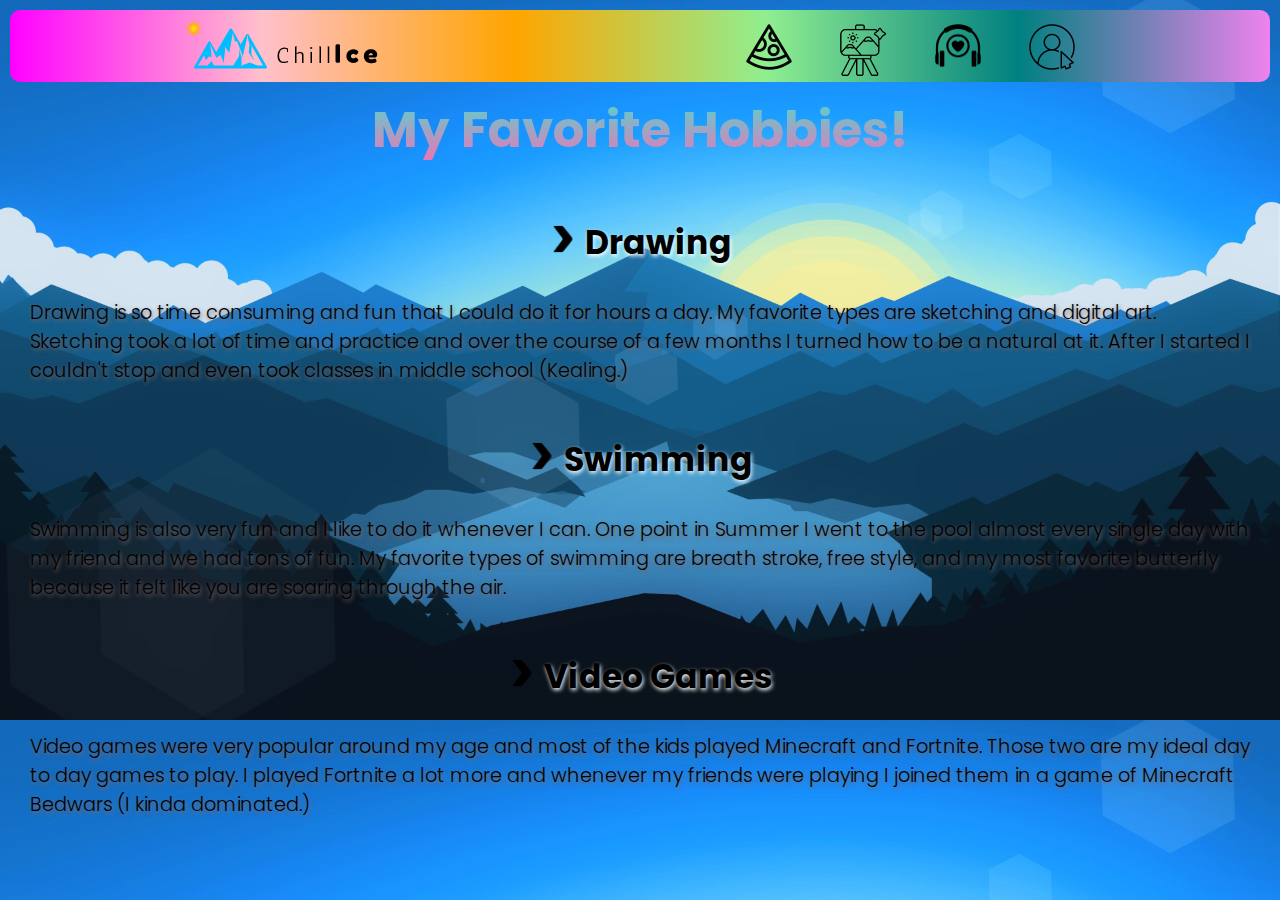
<file: hobbies.html>
<!DOCTYPE html>
<html class="hobbies-bg" lang="en">
    <head>
        <title>Hobbies</title>
        <meta name="descrption" content="My first website that I have created.">
        <meta charset="utf-8">
        <meta name="robots" content="index, follow">
        <link rel="icon" href="images/LogoMakr-6NcTnh.png">
        <meta name="viewport" content="width=device-width, initial-scale=1">
        <link rel="stylesheet" href="/style.css">
    </head>
    <body class="indexelee">
        <nav>
            <h4 class="linking-home"><a href="index.html" alt=""><img src="images/LogoMakr-6NcTnh.png"></a></h4>
            <ul class="nav-links">
                <li class="link"><a  href="foods.html"><img id="fod" width="50" src="images/LogoMakr-9pmwNl.png"></a></li>
                <li id="pad" class="link"><a  href="hobbies.html"><img id="hob" width="50" src="images/LogoMakr-8Z5u3p.png"></a></li>
                <li class="link"><a href="songs.html"><img id="sog" width="50" src="images/LogoMakr-3KoyFY.png"></a>
                    <li class="link"><a href="about.html"><img width="50" src="images/LogoMakr-0nzx3v.png"></a>


                
            </ul>
        </nav>

        <h1>My Favorite Hobbies!</h1>

        <h2 class="rollss"><img width="30px" src="images/5868413.png" alt=""> Drawing</h2>

        <p class="foodz"> Drawing is so time consuming and fun that I could do it for hours a day. My favorite types are sketching and digital art. Sketching took a lot of time and practice and over the course of a few months I turned how to be a natural at it. After I started I couldn't stop and even took classes in middle school (Kealing.)</p>
        <h2 class="rollss"><img width="30px" src="images/5868413.png" alt=""> Swimming</h2>
  
        <p class="foodz">Swimming is also very fun and I like to do it whenever I can. One point in Summer I went to the pool almost every single day with my friend and we had tons of fun. My favorite types of swimming are breath stroke, free style, and my most favorite butterfly because it felt like you are soaring through the air.</p> 
        <h2 class="rollss"><img width="30px" src="images/5868413.png" alt=""> Video Games</h2>
  
        <p class="foodz">Video games were very popular around my age and most of the kids played Minecraft and Fortnite. Those two are my ideal day to day games to play. I played Fortnite a lot more and whenever my friends were playing I joined them in a game of Minecraft Bedwars (I kinda dominated.)</p>        
   </body>
</html>
</file>
<file: style.css>
@import url("https://fonts.googleapis.com/css2?family=Poppins:wght@400;700&display=swap");

@supports (mix-blend-mode: overlay) {
  .example {
    mix-blend-mode: overlay;
  }
}
body {
  margin: 0px;
  font-family: "Poppins", sans-serif, Arial, Helvetica;
  font-weight: 300;
}

h1 {
  text-align: center;
  font-size: 50px;
  font-family: "Poppins", sans-serif, Arial, Helvetica;
  background: linear-gradient( 
  turquoise,
  hotpink);
  -webkit-background-clip: text;
  -webkit-text-fill-color: transparent; 
}

h1:hover {
  transition: purple 1s;
}

#SWIMMING {
  width: 200px;
  border: 20px lightskyblue;
  padding: 20px;
  margin-left: 850px;
  margin-top: 15px;
  background-color: lightskyblue;
}

#DRAWING {
  width: 200px;
  border: 20px lightskyblue;
  padding: 20px;
  margin-left: 850px;
  margin-top: 15px;
  background-color: lightskyblue;
}

#VIDEO-GAMES {
  width: 200px;
  border: 20px lightskyblue;
  padding: 10px;
  margin-left: 850px;
  margin-top: -10px;
  background-color: lightskyblue;
}

#swimming {
  width: 200px;
  border: 20px lightpink;
  background-color: lightpink;
  margin-left: 850px;
  margin-top: 15px;
  font-family: "Brush Script MT", cursive;
  font-size: 30px;
  padding: 30px;
}

#drawing {
  width: 200px;
  border: 20px lightpink;
  background-color: lightpink;
  margin-left: 850px;
  margin-top: 15px;
  font-family: "Brush Script MT", cursive;
  font-size: 30px;
  padding: 30px;
}

#video-games {
  width: 200px;
  border: 20px lightpink;
  background-color: lightpink;
  margin-left: 850px;
  margin-top: 15px;
  font-family: "Brush Script MT", cursive;
  font-size: 30px;
  padding: 30px;
}

#Home {
  text-decoration: none;
}


.momo {
  text-align: center;
  margin: -25px;
}


* {
  margin: 0px;
  padding: 0px;
  box-sizing: border-box;
}

.body-text {
  display: flex;
  font-family: "Montserrat", sans-serif;
  align-items: center;
  justify-content: center;
  margin-top: 250px;
}

nav {
  display: flex;
  justify-content: space-around;
  align-items: center;
  min-height: 8vh;
  background: linear-gradient(to right, magenta, pink, orange, lightgreen, teal, violet);
  font-family: "Montserrat", sans-serif;
  border-radius: 10px;
  margin: 10px;

}

.nav-links {
  display: flex;
  justify-content: space-around;
  width: 30%;
}

.nav-links li {
  list-style: none;
  font-size: 10px;
  margin: 0;
  padding: 0;
  display: inline-block;
  padding-top: 10px;
}

.songs {
  color: rgb(0, 0, 0);
  
  text-transform: uppercase;
  letter-spacing: 10px;
  font-size: 30px;
  float: left;
  font-weight: 400;
  text-decoration: none;
  list-style: none;
  background: black;
  background: linear-gradient(to right, 
   #ef3550,
   #f48fb1,
   #7357c2,
  #26c6da,
   #26c6da,
   #43a047,
   #eeff41,
   #f98825,
   #ff5722);

-webkit-background-clip: text;
-webkit-text-fill-color: transparent; 

}

.songs:hover {
  color: rgb(0, 255, 255);
}


.link {
  text-decoration: none;
  font-size: 13px;
  font-weight: bold;
  font-family: "Lucida Sans", "Lucida Sans Regular", "Lucida Grande",
    "Lucida Sans Unicode", Geneva, Verdana, sans-serif;
  font-display: auto;
}

.home-pagee {
  text-align: center;
  font-size: 25px;
  font-weight: bold;

}

.home-page {
  margin-top: 30px;
  text-align: center;
  margin-left: 20px;
  font-size: 80px;
 
}

nav a {
  color: turquoise;
  text-decoration: none;
  text-transform: uppercase;
}

nav a:hover {
  color: black;
}

.me {
  text-align: left;
  border: 5px solid black;
}

.list-problems {
  list-style: none;
  display: inline-table;
  margin: 200px;
}

a {
  text-decoration: none;
}

#pic {
  margin-left: 550px;
}

.nayhay {
  border-radius: 500%;
  width: 400px;
}

* {
  margin: 0;
  padding: 0;
  box-sizing: border-box;
}

.About {
  background-image: url(images/uwp692536.jpeg);
  background-size: 100%;
  font-family: "Poppins", sans-serif;
  background-repeat: no-repeat;
}

.container {
  max-width: 1100px;
  margin: 0 auto;
  padding: 0 3rem;
  margin-top: 4rem;
  text-align: center;
}

.aboutt {
  color: #000000;
  font-size: 5rem;
  font-weight: 700;
  letter-spacing: 8px;
  margin-bottom: 2rem;
  text-shadow: 2px 2px rgb(0, 255, 213), 2px 2px 1px rgb(0, 255, 213);
}

.abouttt {
  color: #000;
  font-size: 3rem;
  font-weight: 400;
  text-shadow: 2px 2px rgb(8, 32, 243), 2px 2px 1px rgb(0, 255, 213);
}

.image {
  margin-top: 10rem;
  margin-bottom: 5rem;
  width: 400px;
}

.aboutttt {
  font-size: 30px;
  color: #000;
  line-height: 2.5rem;
  margin-bottom: 5rem;
  font-weight: bold;

}

.btn {
  display: inline-block;
  padding: 2.7rem 7.5rem;
  background: #14e7e7;
  font-size: 2rem;
  text-decoration: none;
  color: #000000;
  border-radius: 30px;
  transition: background 0.5s;
  margin-bottom: 20px;
  font-weight: bold;
  margin-top: -10px;
}

.btn:hover {
  background: gray;
}

.indexele {
  background-image: url(images/uwp692536.jpeg);
  background-size: 100%;
}

.indexelee {
  background-image: url(images/uwp692536.jpeg);
  background-size: 100%;
}

.inde {
  background-image: url(images/uwp692536.jpeg);
  background-size: 100%;
}

.About {
  background-image: url(images/uwp692536.jpeg);
  background-size: 100%;
}

.indexe {
  background-image: url(images/uwp692536.jpeg);
  background-size: 100%;
}

.contact-info {
  display: inline-block;
  padding: 2.7rem 7.5rem;
  background: #14e7e7;
  font-size: 2rem;
  text-decoration: none;
  color: #080808;
  border-radius: 30px;
  transition: background 0.5s;
  margin-bottom: 20px;
  text-align: center;
  margin-top: 360px;
  margin-left: 700px;
  font-weight: bold;
  
}

.contact-info:hover {
  background: gray;
}

#heart {
  margin-left: 300px;
  margin-top: -500px;
  width: 300px;
}

#music1 {
  margin-bottom: 300px;
  margin-left: -300px;
}

#music2 {
  margin-left: 400px;
}

#music3 {
  margin-left: 500px;
  margin-bottom: 400px;
}

#music4 {
  margin-right: 800px;
  margin-top: -100px;
  margin-left: 100px;
}

#momos {
  margin-left: 700px;
  margin-top: -100px;
}

.linking-home {
  color: white;
  text-transform: uppercase;
  letter-spacing: 5px;
  font-size: 20px;
}

.rolls {
  text-align: center;
  margin-top: 50px;
  text-shadow:1px 2px 4px #fff;
  font-size: 33px;
  color: black;
}

.food {
  margin: 30px;
  font-size: larger;
  color: black;
  text-shadow:1px 2px 4px rgb(121, 102, 102);

}

.rollss {
  text-align: center;
  margin-top: 50px;
  text-shadow:1px 2px 4px rgb(255, 255, 255);
  font-size: 33px;
}

.foodz {
  margin: 30px;
  text-shadow:1px 2px 4px rgb(121, 102, 102);
  font-size: larger;
}

.LINKS {
  color: black;
}

.abt {
  text-shadow: 1px 2px 4px orange;
}
</file>
